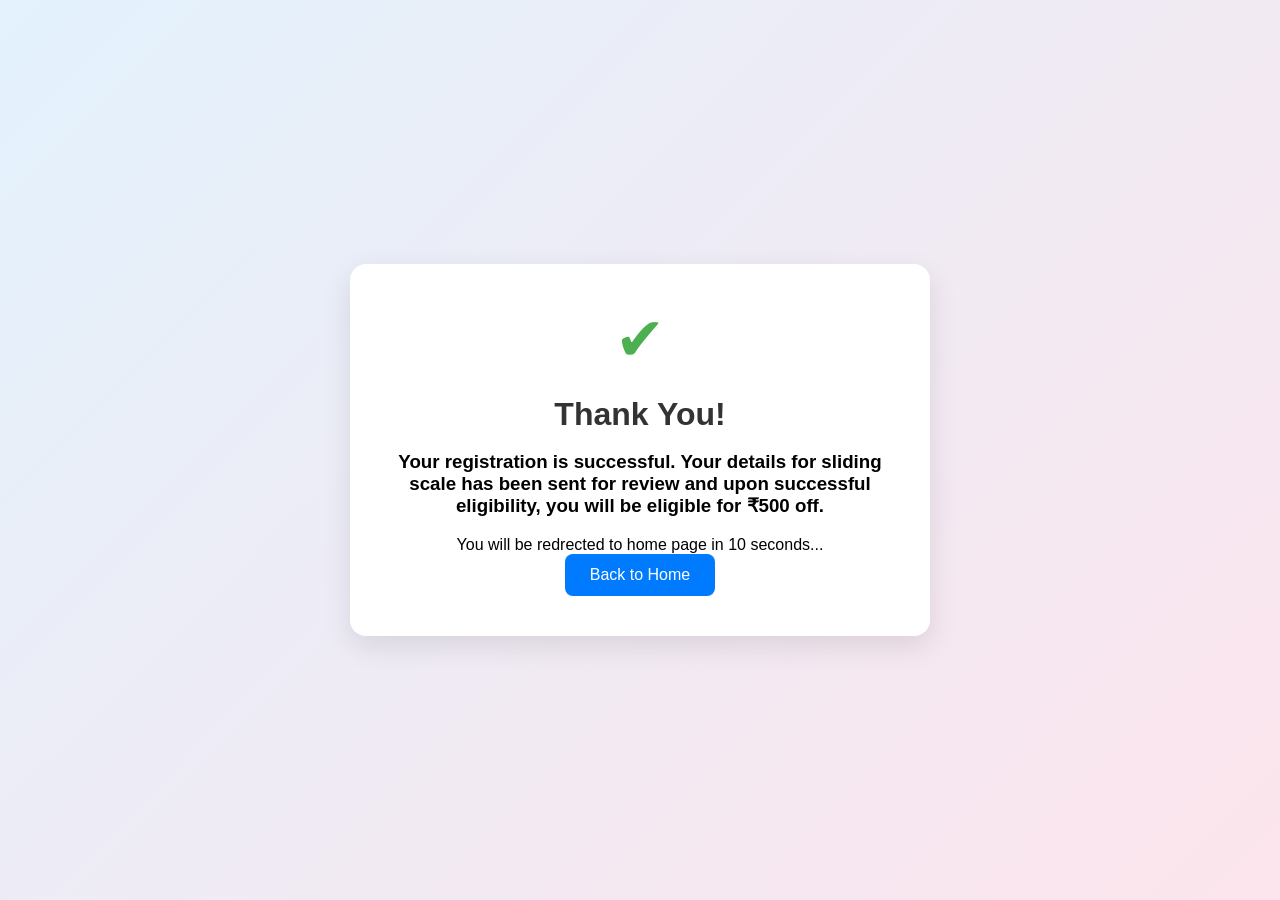
<file: templates/submit_ack.html>
<!DOCTYPE html>
<html lang="en">
<head>
  <meta charset="UTF-8">
  <title>Thank You</title>
  <meta name="viewport" content="width=device-width, initial-scale=1">

  <style>
    body {
      margin: 0;
      font-family: 'Segoe UI', sans-serif;
      background: linear-gradient(135deg, #e3f2fd, #fce4ec);
      height: 100vh;
      display: flex;
      align-items: center;
      justify-content: center;
    }

    .card {
      background: white;
      padding: 40px;
      border-radius: 16px;
      text-align: center;
      max-width: 500px;
      box-shadow: 0 10px 30px rgba(0,0,0,0.1);
      animation: fadeIn 0.8s ease-in-out;
    }

    .checkmark {
      font-size: 60px;
      color: #4CAF50;
      margin-bottom: 20px;
    }

    h1 {
      margin-bottom: 10px;
      color: #333;
    }

    p {
      color: #666;
      font-size: 16px;
      margin-bottom: 25px;
    }

    .btn {
      display: inline-block;
      padding: 12px 25px;
      background: #007bff;
      color: white;
      text-decoration: none;
      border-radius: 8px;
      transition: 0.3s;
    }

    .btn:hover {
      background: #0056b3;
    }

    @keyframes fadeIn {
      from {
        opacity: 0;
        transform: translateY(20px);
      }
      to {
        opacity: 1;
        transform: translateY(0);
      }
    }
  </style>
   <script>
        setTimeout(function() {
            window.location.href = "{{ url_for('home') }}";
        } ,10000);
    </script>
</head>

<body>

<div class="card">
  <div class="checkmark">✔</div>

  <h1>Thank You!</h1>

<h3>Your registration is successful. Your details for sliding scale has been sent for review and upon successful eligibility, you will be eligible for ₹500 off.</h3>
<p3> You will be redrected to home page in 10 seconds...</p3>

  <a href="/" class="btn">Back to Home</a>
</div>

</body>
</html>
</file>
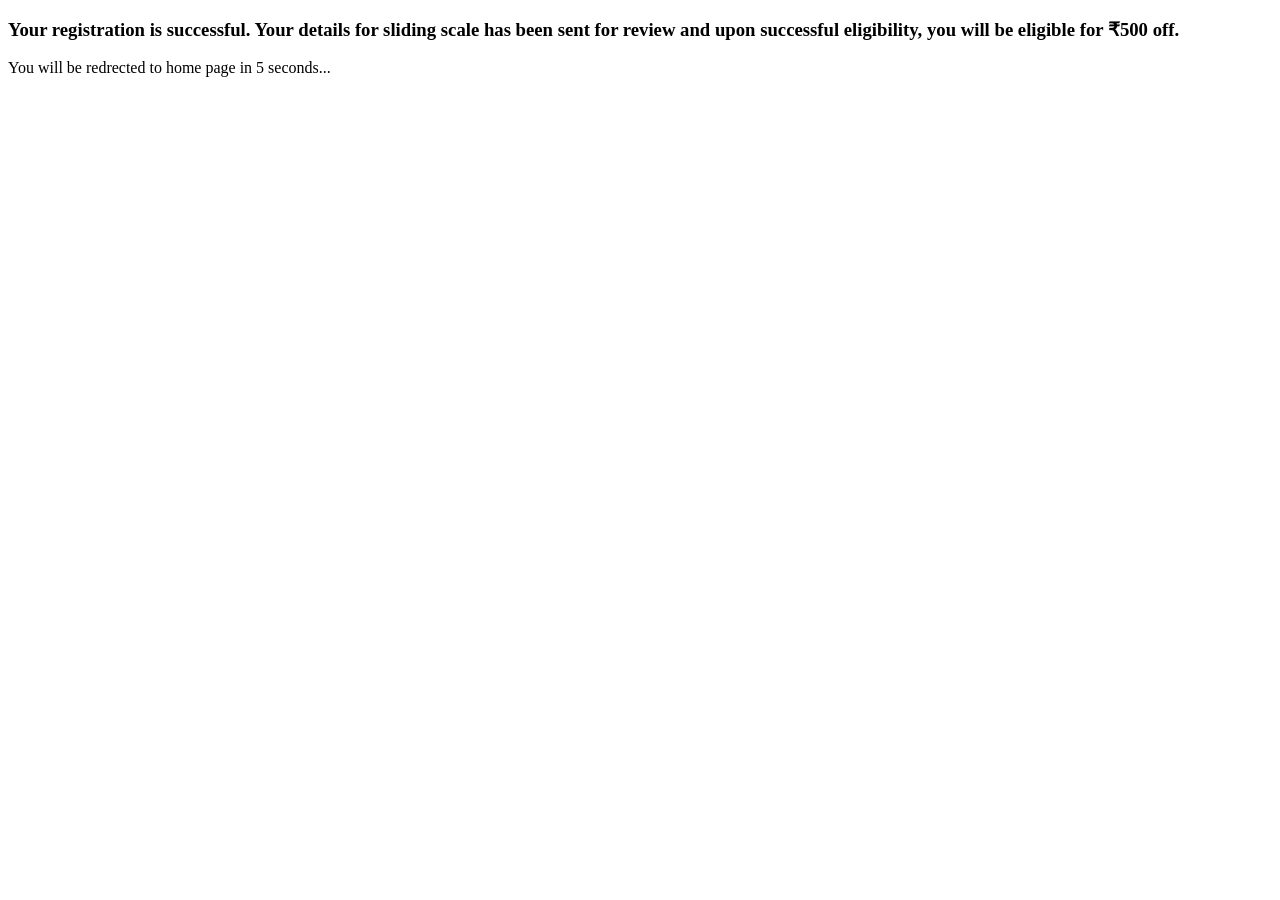
<file: templates/success.html>
<!DOCTYPE html>
<html lang="en">
<head>
  <meta charset="UTF-8" />
  <meta name="viewport" content="width=device-width, initial-scale=1.0" />
  <title>Success</title>
  <link rel="preconnect" href="https://fonts.googleapis.com" />
  <link rel="preconnect" href="https://fonts.gstatic.com" crossorigin />
  <link href="https://fonts.googleapis.com/css2?family=Cormorant+Garamond:ital,wght@0,400;0,500;0,600;1,400&family=Inter:wght@300;400;500;600&display=swap" rel="stylesheet" />

  <!--link rel="stylesheet" href="static/website_style.css"-->
    <script>
        setTimeout(function() {
            window.location.href = "{{ url_for('home') }}";
        } ,5000);
    </script>
</head>
<body>
<h3>Your registration is successful. Your details for sliding scale has been sent for review and upon successful eligibility, you will be eligible for ₹500 off.</h3>
<p3> You will be redrected to home page in 5 seconds...</p3>
</form>
</body>
</html>
</file>
